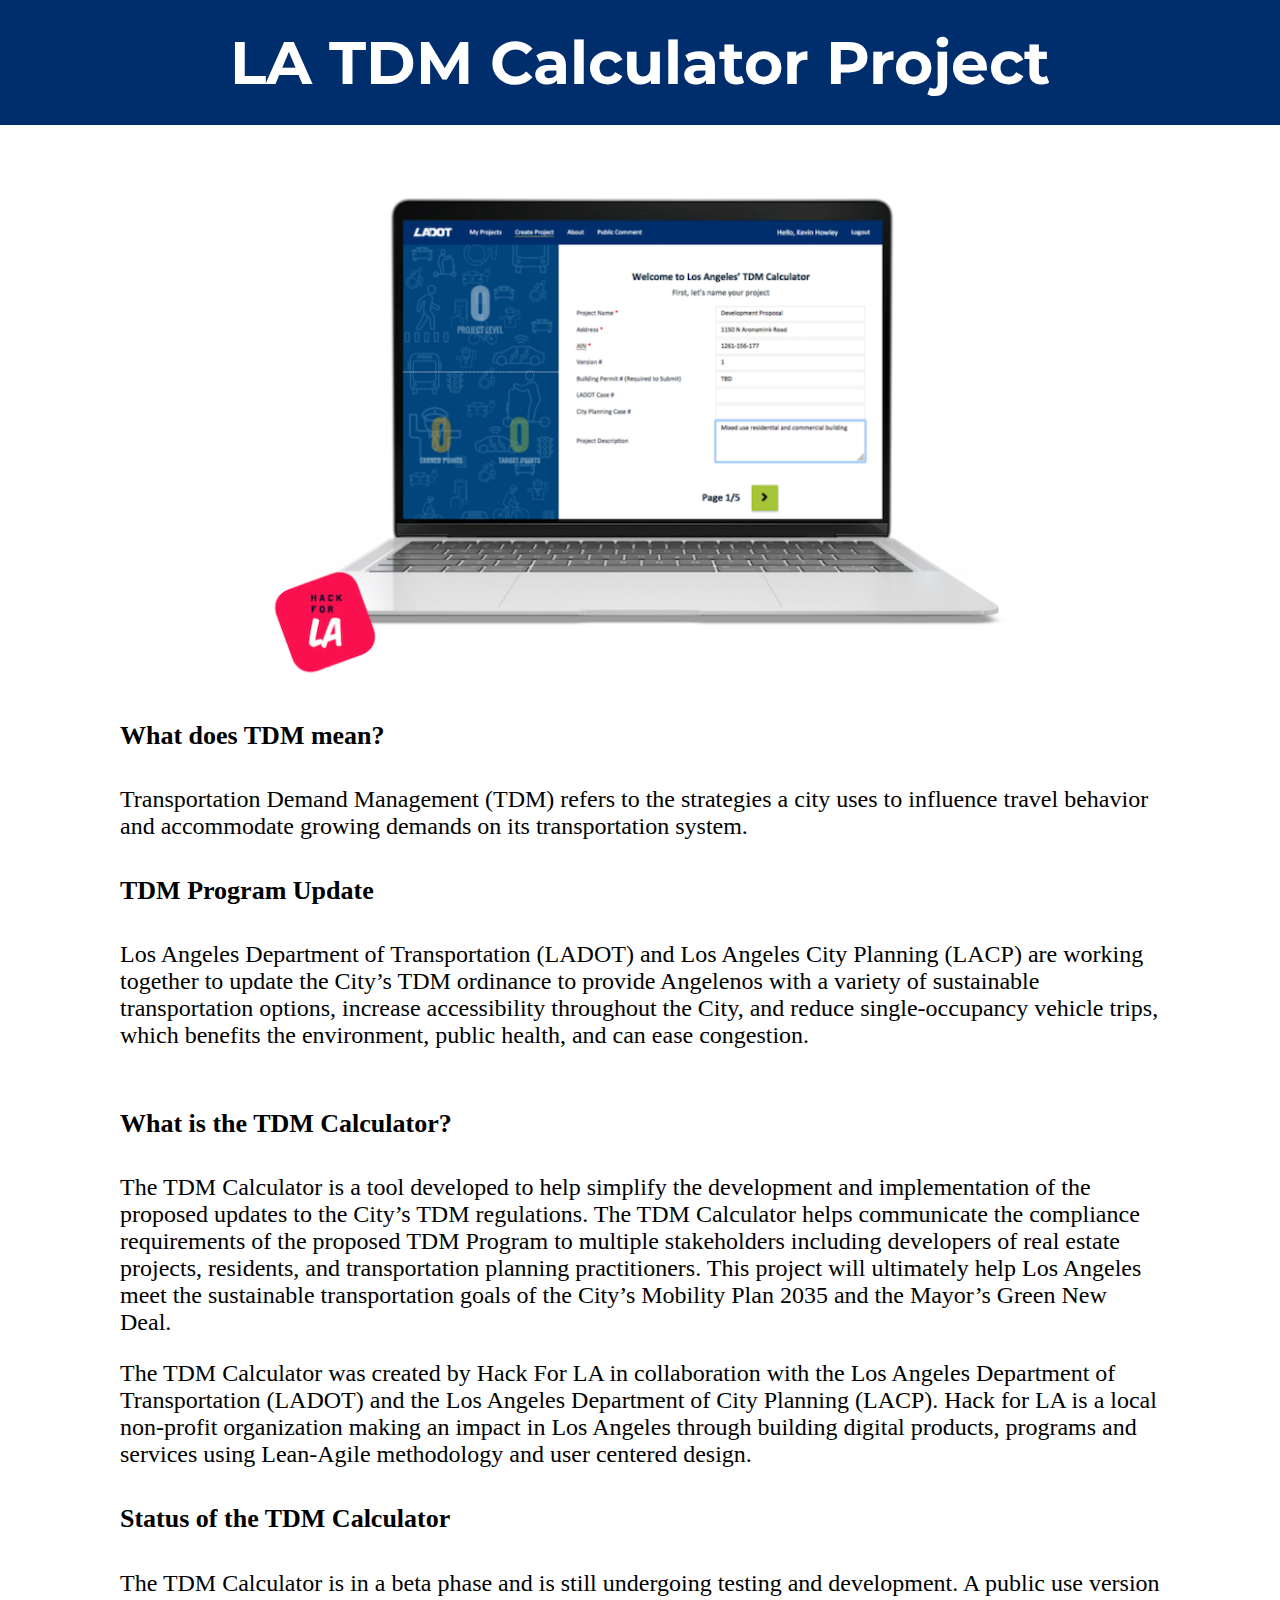
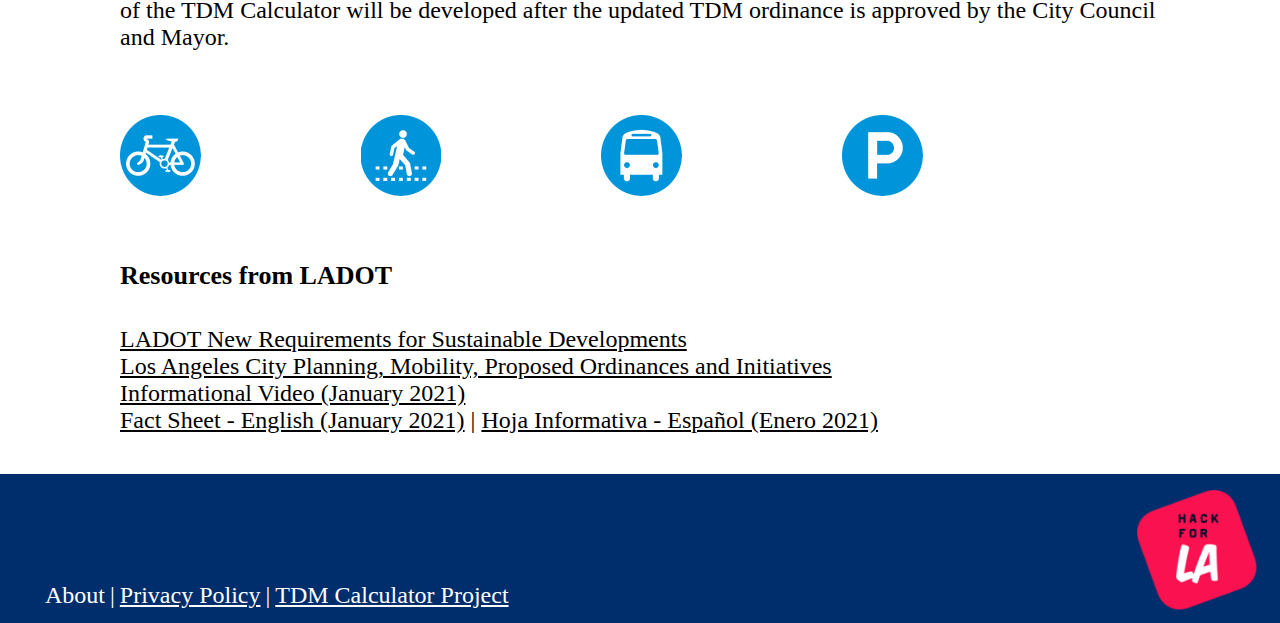
<file: index.html>
<!DOCTYPE html>
<html lang="en">
<head>
    <script></script>
    <meta charset="UTF-8">
    <meta http-equiv="X-UA-Compatible" content="IE=edge">
    <meta name="viewport" content="width=device-width, initial-scale=1.0">
    <link rel="stylesheet" href="style.css"></link>
    <link href="https://fonts.googleapis.com/css2?family=Montserrat:wght@500&display=swap" rel="stylesheet">
    <link href="src/fonts/Calibri.ttf" rel="stylesheet"></link>
    <title>LA TDM Calculator</title>
</head>
<body>
    <header></header>
    <main>
        <div class="header-bg-img">
            <h1>
                LA TDM Calculator Project
            </h1>
        </div>
        <section class="body-section">
            <div class="top-container">
                <div class="laptop-mockup"></div>
                <div class="first-text-div">
                    <h4 style="position: relative;">What does TDM mean?</h4>
                    <p style="justify-self: flex start;">Transportation Demand Management (TDM) refers to the strategies a city uses to influence travel behavior and accommodate growing demands on its transportation system. </p>
                    <div>
                        <h4>TDM Program Update</h4>
                        <p>Los Angeles Department of Transportation (LADOT) and Los Angeles City Planning (LACP) are working together to update the City’s TDM ordinance to provide Angelenos with a variety of sustainable transportation options, increase accessibility throughout the City, and reduce single-occupancy vehicle trips, which benefits the environment, public health, and can ease congestion. </p>
                    </div>
                </div>            
            </div>
            <div>
                <h4>What is the TDM Calculator?</h4>
                <p>The TDM Calculator is a tool developed to help simplify the development and implementation of the proposed updates to the City’s TDM regulations. The TDM Calculator helps communicate the compliance requirements of the proposed TDM Program to multiple stakeholders including developers of real estate projects, residents, and transportation planning practitioners. This project will ultimately help Los Angeles meet the sustainable transportation goals of the City’s Mobility Plan 2035 and the Mayor’s Green New Deal. </p> 
            </div>
            <p>The TDM Calculator was created by Hack For LA in collaboration with the Los Angeles Department of Transportation (LADOT) and the Los Angeles Department of City Planning (LACP). Hack for LA is a local non-profit organization making an impact in Los Angeles through building digital products, programs and services using Lean-Agile methodology and user centered design. </p>
            <div>
                <h4>Status of the TDM Calculator</h4>
                <p>The TDM Calculator is in a beta phase and is still undergoing testing and development. A public use version of the TDM Calculator will be developed after the updated TDM ordinance is approved by the City Council and Mayor. </p>
            </div>
            <div class="logo-container">
                <ul>
                <li class="logo-item" style="margin-left: 0px;">
                    <img src="src/img/bicycle-icon.png" alt="bicycle-icon">
                </li>
                <li class="logo-item">
                    <img src="src/img/pedestrian-accessibility-icon.png" alt="pedestrian-accessibility-icon">
                </li>
                <li class="logo-item">
                    <img src="src/img/transit-icon.png" alt="transit-icon">
                </li>
                <li class="logo-item">
                    <img src="src/img/parking-icon.png" alt="parking-icon">
                </li>
            </ul>
                <div class="resource-container" style="margin-left: 0px;">
                    <h4 style="margin-top: 2%;">Resources from LADOT</h4>
                    <div class="body-text">
                        <a href="https://ladot.lacity.org/businesses/development-review#new-requirements-for-sustainable-developments">LADOT New Requirements for Sustainable Developments</a> 
                        <br>
                        <a href="https://planning.lacity.org/plans-policies/initiatives-policies/mobility">Los Angeles City Planning, Mobility, Proposed Ordinances and Initiatives</a> 
                        <br>
                        <a href="https://www.youtube.com/watch?v=mAxseCqySuM&ab_channel=Planning4LA">Informational Video (January 2021)</a>
                        <br>
                        <a href="https://planning.lacity.org/odocument/d7e3780b-3155-44a4-98cf-0fd673a6612b/TDM-FactSheet_English.pdf">Fact Sheet - English (January 2021)</a> |
                        <a href="https://planning.lacity.org/odocument/9dae2614-5b29-4dce-8b8d-9060f6900386/TDM-FactSheet_Spanish.pdf">Hoja Informativa - Español (Enero 2021)</a>    
                    </div>
                </div>
            </div>
        </section>
    </main>

    
</body>
<footer class="main-footer">
    <nav> 
        <div>
            <ul class="inline-list">
                <li>
                    About
                </li>
                <li> | </li>
                <li>
                    <a href="/privacy-policy.html" rel='next'>
                    Privacy Policy
                    </a>
                </li>
                <li> | </li>
                <li>
                    <a href="https://www.hackforla.org/projects/tdm-calculator" rel='next'>
                    TDM Calculator Project
                    </a>
                </li>
                <li class="footer-logo">
                    <div id="hfla-logo">
                        <a href="https://www.hackforla.org/"><img src="/src/img/hackforla-logo.png" alt="hack for LA logo"></a>
                    </div> 
                </li>
            </ul>
            
        </div>
    </nav>
</footer>
</html>
</file>
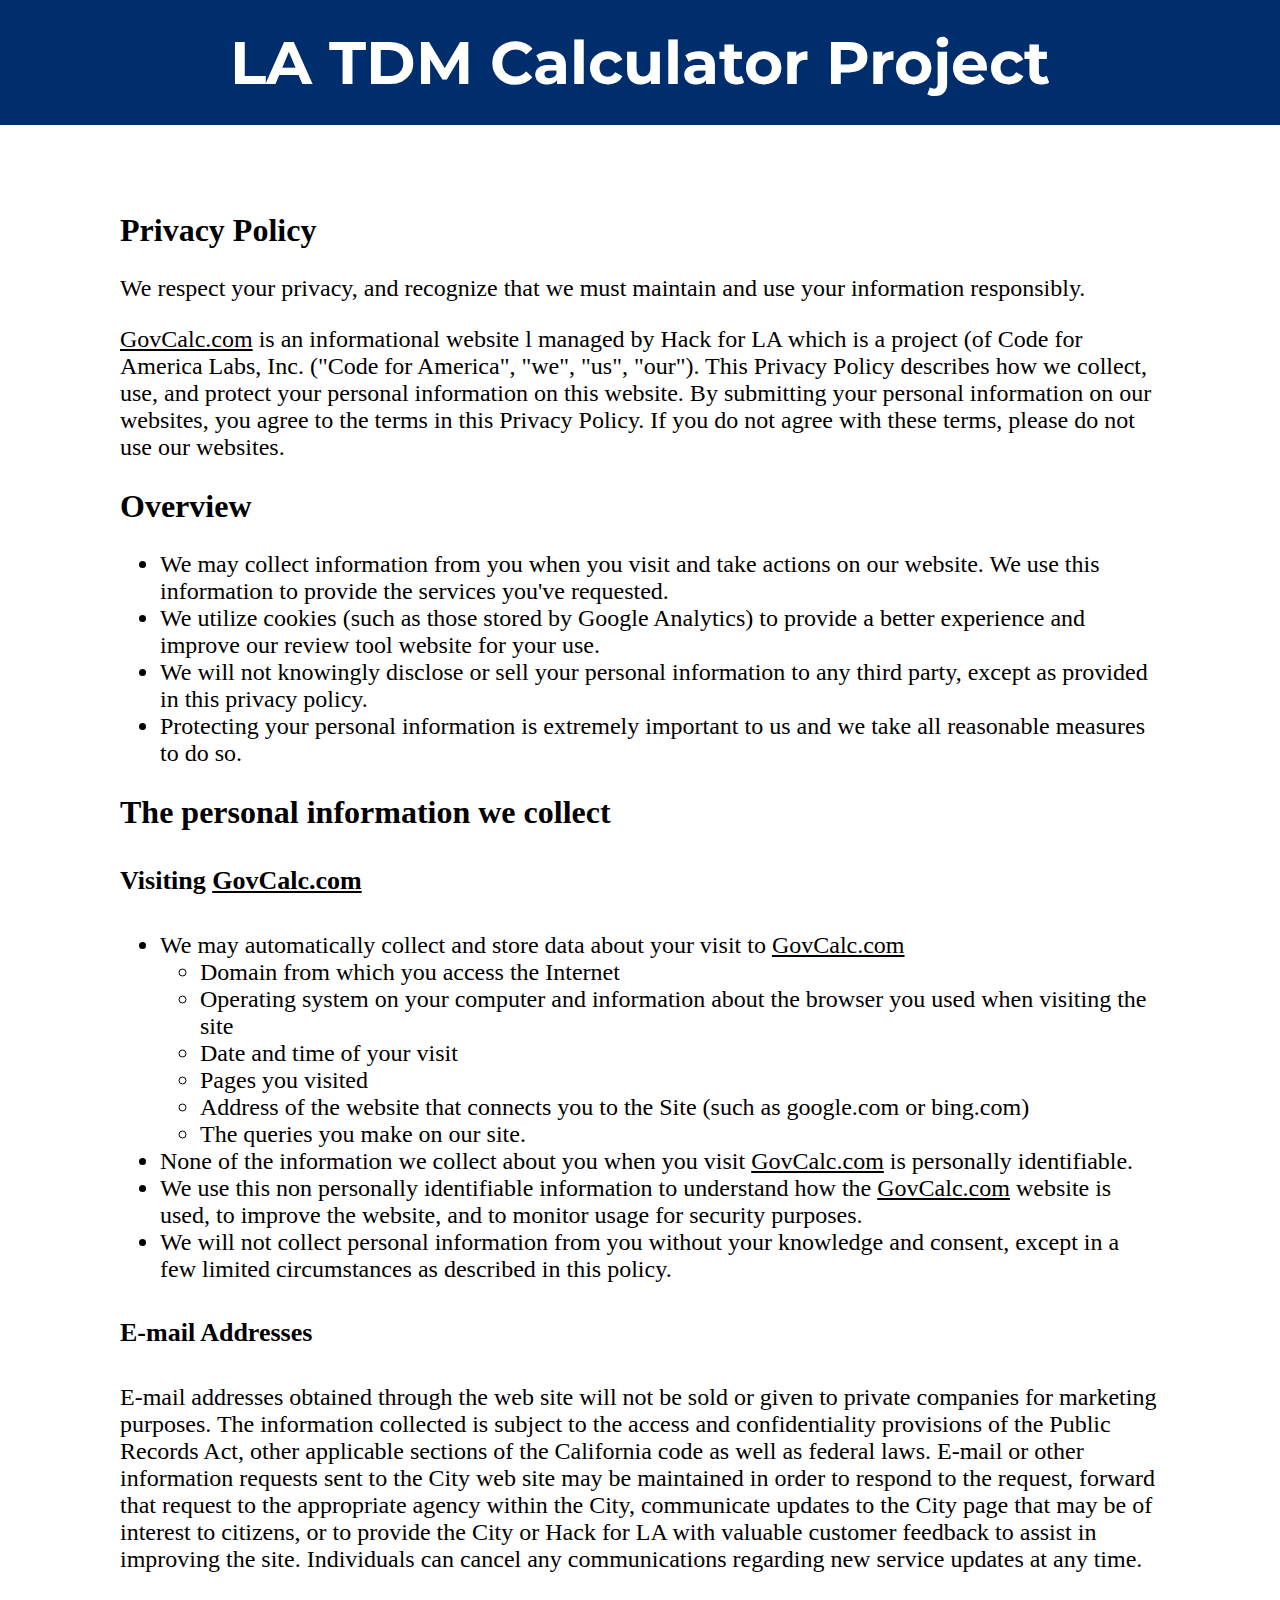
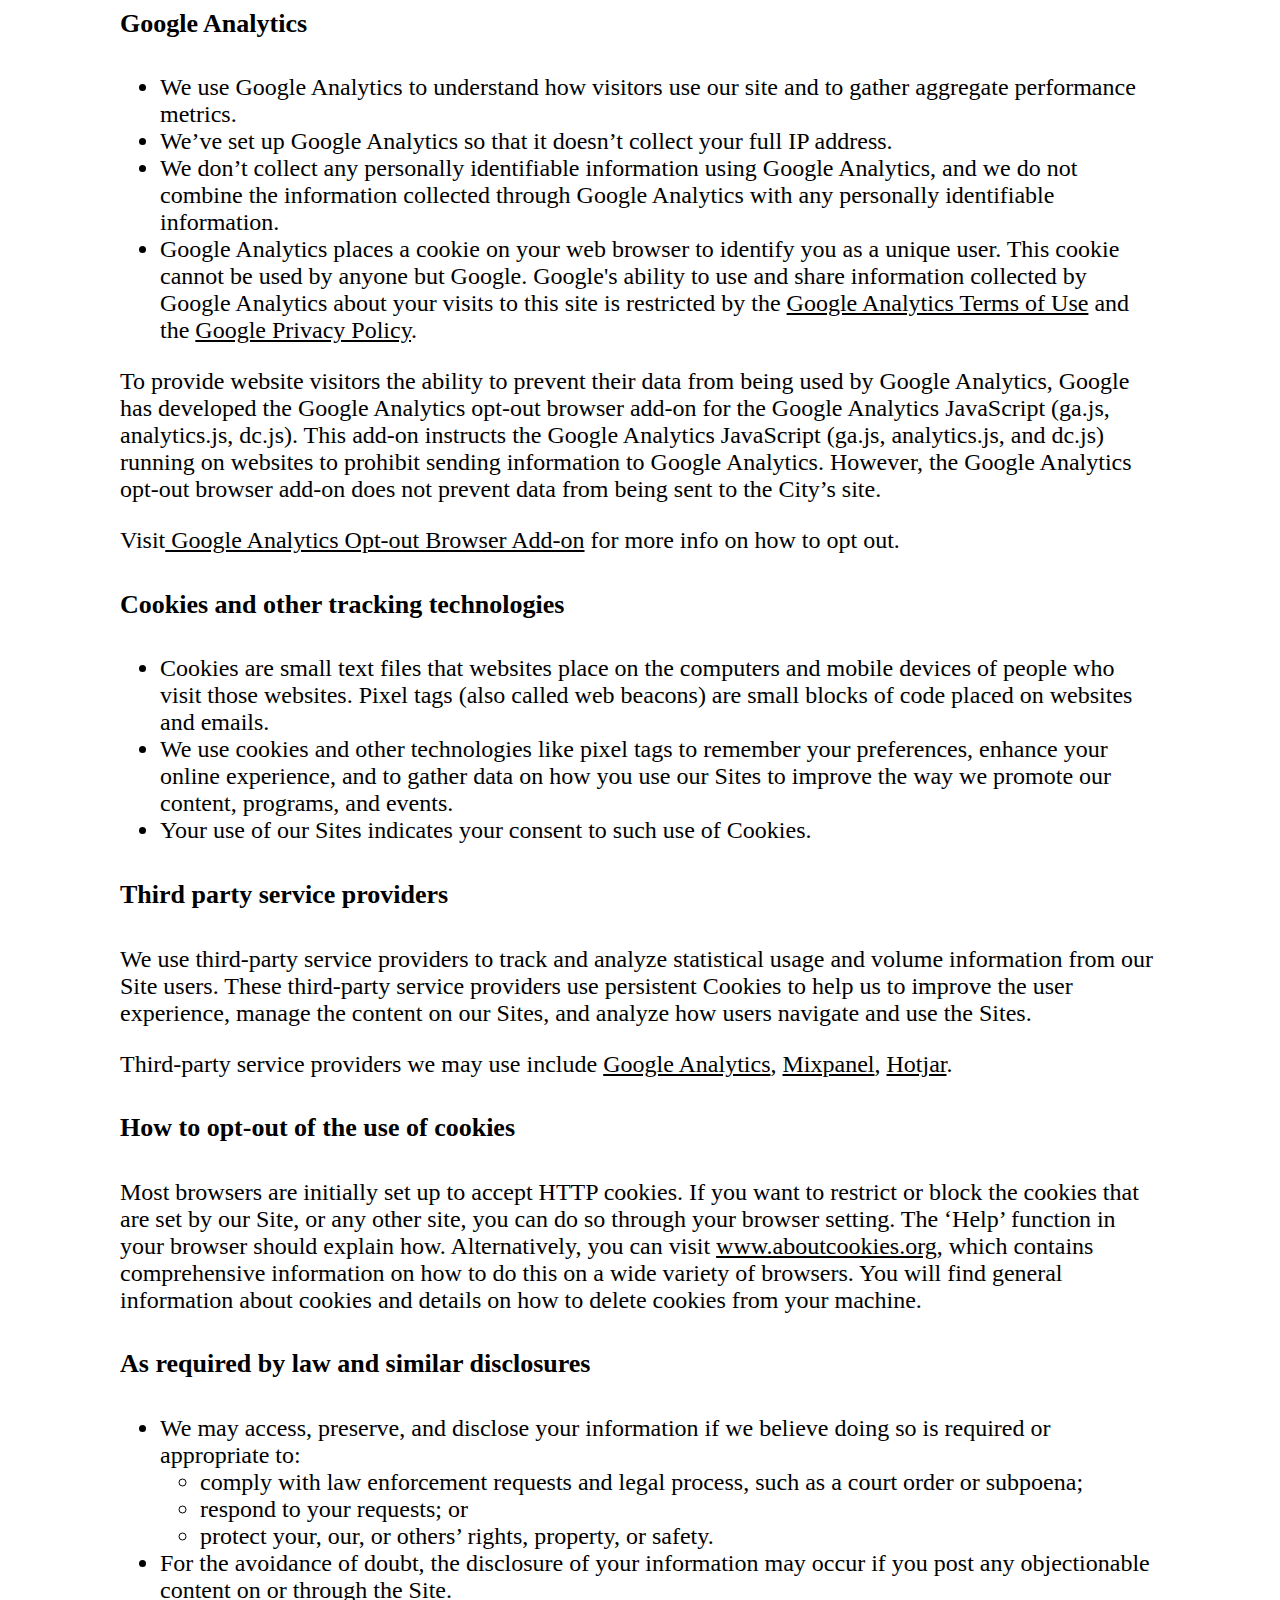
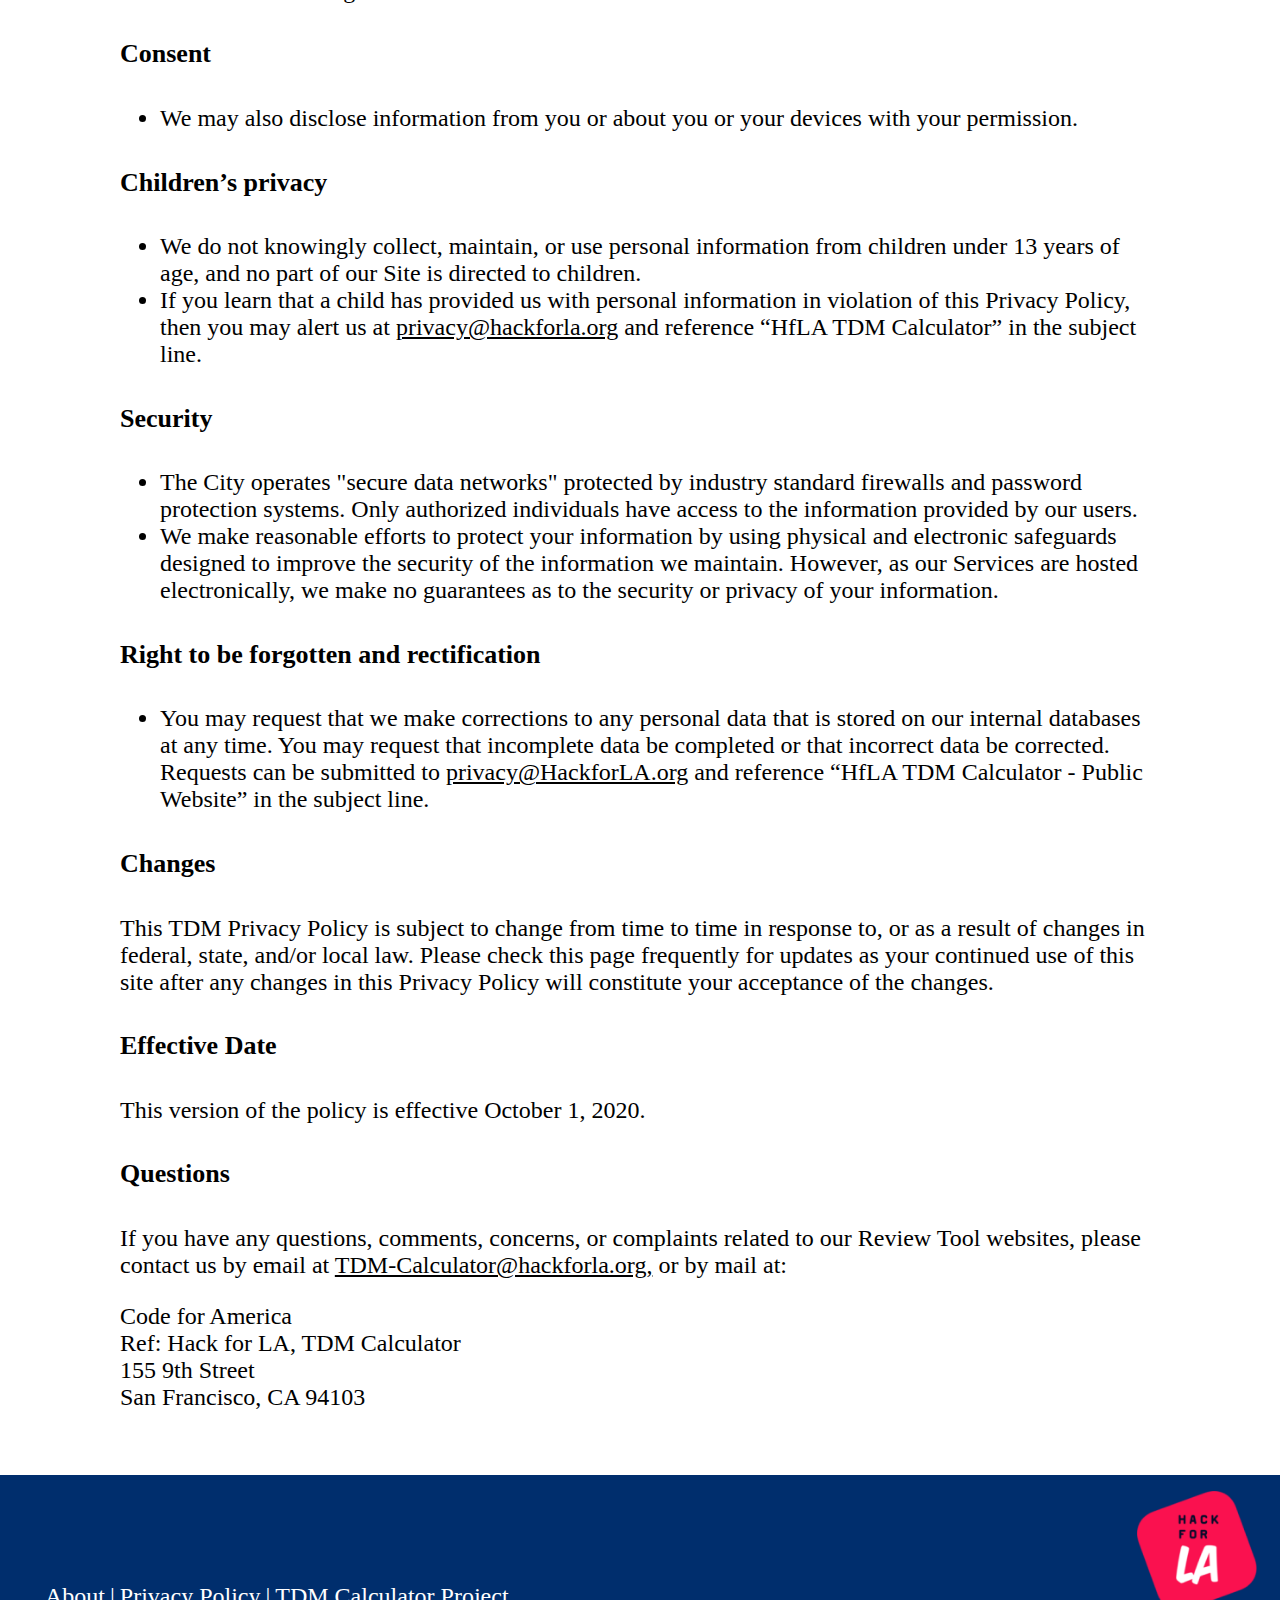
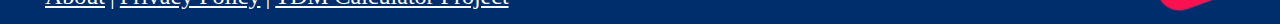
<file: privacy-policy.html>
<!DOCTYPE html>
<html>

<head>
   <script></script>
   <style></style>
   <meta charset="UTF-8">
   <meta http-equiv="X-UA-Compatible" content="IE=edge">
   <meta name="viewport" content="width=device-width, initial-scale=1.0">
   <link rel="stylesheet" href="style.css"></link>
   <link href="https://fonts.googleapis.com/css2?family=Montserrat:wght@500&display=swap" rel="stylesheet">
   <title>Privacy Policy</title>
</head>

<body>
   <header></header>
   <main>
      <div class="header-bg-img">
         <h1>
             LA TDM Calculator Project
         </h1>
      </div>

      <section class="body-section">
         <h2>Privacy Policy</h2>
         <div>
            <p>We respect your privacy, and recognize that we must maintain and use your information responsibly.</p>
         </div>
         <div>
           <p><a href="">GovCalc.com</a> is an informational website l managed by Hack
               for LA which is a project (of Code for America Labs, Inc. ("Code for America", "we", "us", "our"). This Privacy
               Policy describes how we collect, use, and protect your personal information on this website.
               By submitting your personal information on our websites, you agree to the
               terms in this Privacy Policy. If you do not agree with these terms, please do not use our websites.</p>
      </div>

      <div>
         <h2>Overview</h2>
         <ul>
            <li>We may collect information from you when you visit and take actions on our website. We use this
               information to provide the services you've requested.
            <li>We utilize cookies (such as those stored by Google Analytics) to provide a better experience and improve
               our review tool website for your use.
            <li>We will not knowingly disclose or sell your personal information to any third party, except as provided
               in this privacy policy.
            <li>Protecting your personal information is extremely important to us and we take all reasonable measures to
               do so.
            </li>
         </ul>
      </div>

      <div>
         <h2>The personal information we collect</h2>
         <h4>Visiting <a href="">GovCalc.com</a> </h4>
         <ul>
            <li>We may automatically collect and store data about your visit to <a href="">GovCalc.com</a>
               <ul>
                  <li >Domain from which you access the Internet
                  <li >Operating system on your computer and information about the browser you used when visiting the
                     site
                  <li >Date and time of your visit
                  <li>Pages you visited
                  <li >Address of the website that connects you to the Site (such as google.com or bing.com)
                  <li >The queries you make on our site.
                  </li>
               </ul>
            <li >None of the information we collect about you when you visit <a href="">GovCalc.com</a> is personally identifiable.
            <li >We use this non personally identifiable information to understand how the <a href="">GovCalc.com</a> 
               website is used, to improve the website, and to monitor usage for security purposes.
            <li >We will not collect personal information from you without your knowledge and consent, except in a few
               limited circumstances as described in this policy.
            </li>
         </ul>
      </div>

      <div>
         <h4>E-mail Addresses</h4>
         <p>E-mail addresses obtained through the web site will not be sold or given to private companies for marketing
            purposes. The information collected is subject to the access and confidentiality provisions of the Public
            Records Act, other applicable sections of the California code as well as federal laws. E-mail or other
            information requests sent to the City web site may be maintained in order to respond to the request, forward
            that request to the appropriate agency within the City, communicate updates to the City page that may be of
            interest to citizens, or to provide the City or Hack for LA with valuable customer feedback to assist in
            improving the site. Individuals can cancel any communications regarding new service updates at any time.</p>
      </div>

      <div>
         <h4>Google Analytics</h4>
         <ul>
            <li >We use Google Analytics to understand how visitors use our site and to gather aggregate performance
               metrics.</li>
            <li >We’ve set up Google Analytics so that it doesn’t collect your full IP address.</li>
            <li >We don’t collect any personally identifiable information using Google Analytics, and we do not combine
               the information collected through Google Analytics with any personally identifiable information.</li>
            <li >Google Analytics places a cookie on your web browser to identify you as a unique user. This cookie
               cannot be used by anyone but Google. Google's ability to use and share information collected by Google
               Analytics about your visits to this site is restricted by the
               <a href="http://www.google.com/analytics/terms/us.html">Google Analytics Terms of Use</a> 
               and the <a href="http://www.google.com/policies/privacy/">Google Privacy Policy</a>.
            </li>
         </ul>
      </div>

      <div>
         <p>To provide website visitors the ability to prevent their data from being used by Google Analytics, Google
            has developed the Google Analytics opt-out browser add-on for the Google Analytics JavaScript (ga.js,
            analytics.js, dc.js). This add-on instructs the Google Analytics JavaScript (ga.js, analytics.js, and dc.js) 
            running on websites to prohibit sending information to Google Analytics. However, the Google Analytics opt-out 
            browser add-on does not prevent data from being sent to the City’s site.</p>
         <p>Visit<a href="https://tools.google.com/dlpage/gaoptout/"> Google Analytics Opt-out Browser Add-on</a> for
            more info on how to opt out.</p>
      </div>

      <div>
         <h4>Cookies and other tracking technologies</h4>
         <ul>
            <li>Cookies are small text files that websites place on the computers and mobile devices of people who visit
               those websites. Pixel tags (also called web beacons) are small blocks of code placed on websites and
               emails.
            <li>We use cookies and other technologies like pixel tags to remember your preferences, enhance your online
               experience, and to gather data on how you use our Sites to improve the way we promote our content,
               programs,
               and events.
            <li>Your use of our Sites indicates your consent to such use of Cookies. </li>
         </ul>

         <h4>Third party service providers</h4>
         <p>We use third-party service providers to track and analyze statistical usage and volume information from our
            Site users. These third-party service providers use persistent Cookies to help us to improve the user
            experience, manage the content on our Sites, and analyze how users navigate and use the Sites.</p>
         <p>Third-party service providers we may use include <a href="https://analytics.google.com/">Google Analytics</a>, 
            <a href="https://mixpanel.com/">Mixpanel</a>, <a href="https://www.hotjar.com/">Hotjar</a>.</p>
         <h4>How to opt-out of the use of cookies</h4>
         <p>Most browsers are initially set up to accept HTTP cookies. If you want to restrict or block the cookies that
            are set by our Site, or any other site, you can do so through your browser setting. The ‘Help’ function in
            your browser should explain how. Alternatively, you can visit <a href="http://www.aboutcookies.org">www.aboutcookies.org</a>, 
            which contains comprehensive information on how to do this on a wide variety of browsers. You will find general 
            information about cookies and details on how to delete cookies from your machine.</p>
      </div>

      <div>
         <h4>As required by law and similar disclosures</h4>
         <ul>
            <li>We may access, preserve, and disclose your information if we believe doing so is required or appropriate to:
               <ul>
                    <li>comply with law enforcement requests and legal process, such as a court order or subpoena;
                    <li>respond to your requests; or
                    <li>protect your, our, or others’ rights, property, or safety.
                    </li>
               </ul>
            <li>For the avoidance of doubt, the disclosure of your information may occur if you post any objectionable
               content on or through the Site.
            </li>
         </ul>
      </div>

      <div>
         <h4>Consent</h4>
         <ul> 
            <li>We may also disclose information from you or about you or your devices with your permission.
            </li>
         </ul>
      </div>

      <div>
         <h4>Children’s privacy</h4>
         <ul>
            <li >We do not knowingly collect, maintain, or use personal information from children under 13 years of age,
               and no part of our Site is directed to children.
            <li>If you learn that a child has provided us with personal information in violation of this Privacy Policy,
               then you may alert us at <a href="mailto:privacy@hackforla.org">privacy@hackforla.org</a> and reference
               “HfLA TDM Calculator” in the subject line.
            </li>
         </ul>
      </div>

      <div>
         <h4>Security</h4>
         <ul>
            <li>The City operates "secure data networks" protected by industry standard firewalls and password
               protection systems. Only authorized individuals have access to the information provided by our users.
            <li>We make reasonable efforts to protect your information by using physical and electronic safeguards
               designed to improve the security of the information we maintain. However, as our Services are hosted
               electronically, we make no guarantees as to the security or privacy of your information.
            </li>
         </ul>
      </div>

      <div>
         <h4>Right to be forgotten and rectification</h4>
         <ul>
            <li>You may request that we make corrections to any personal data that is stored on our internal databases
               at any time. You may request that incomplete data be completed or that incorrect data be corrected. Requests
               can be submitted to <a href="mailto:privacy@HackforLa.org">privacy@HackforLA.org</a> and reference “HfLA
               TDM Calculator - Public Website” in the subject line.
            </li>
         </ul>
      </div>

      <div>
         <h4>Changes</h4>
         <p>This TDM Privacy Policy is subject to change from time to time in response to, or as a result of changes in
            federal, state, and/or local law. Please check this page frequently for updates as your continued use of
            this site after any changes in this Privacy Policy will constitute your acceptance of the changes.</p>
      </div>

      <div>
         <h4>Effective Date</h4>
         <p>This version of the policy is effective October 1, 2020.</p>
      </div>

      <div>
         <h4>Questions</h4>
         <p>If you have any questions, comments, concerns, or complaints related to our Review Tool websites, please
            contact us by email at <a href="mailto:TDM-Calculator@hackforla.org">TDM-Calculator@hackforla.org,</a> or by mail at:</p>
      </div>
      
      <p> Code for America <br>
          Ref: Hack for LA, TDM Calculator <br>
          155 9th Street <br>
          San Francisco, CA 94103</p>
      </section>
   </main>
</body>
<footer class="main-footer">
    <nav> 
        <div>
            <ul class="inline-list">
                <li>
                    <a href="https://govcalc.org/" rel='next'>
                    About
                    </a>
                </li>
                <li> | </li>
                <li>
                    <a href="/private-policy" rel='next'>
                    Privacy Policy
                    </a>
                </li>
                <li> | </li>
                <li>
                    <a href="https://www.hackforla.org/projects/tdm-calculator" rel='next'>
                    TDM Calculator Project
                    </a>
                </li>
                <li class="footer-logo">
                    <div id="hfla-logo">
                     <a href="https://www.hackforla.org/"><img src="/src/img/hackforla-logo.png" alt="hack for LA logo"></a>
                    </div> 
                </li>
            </ul>
            
        </div>
    </nav>
</footer>
</html>
</file>
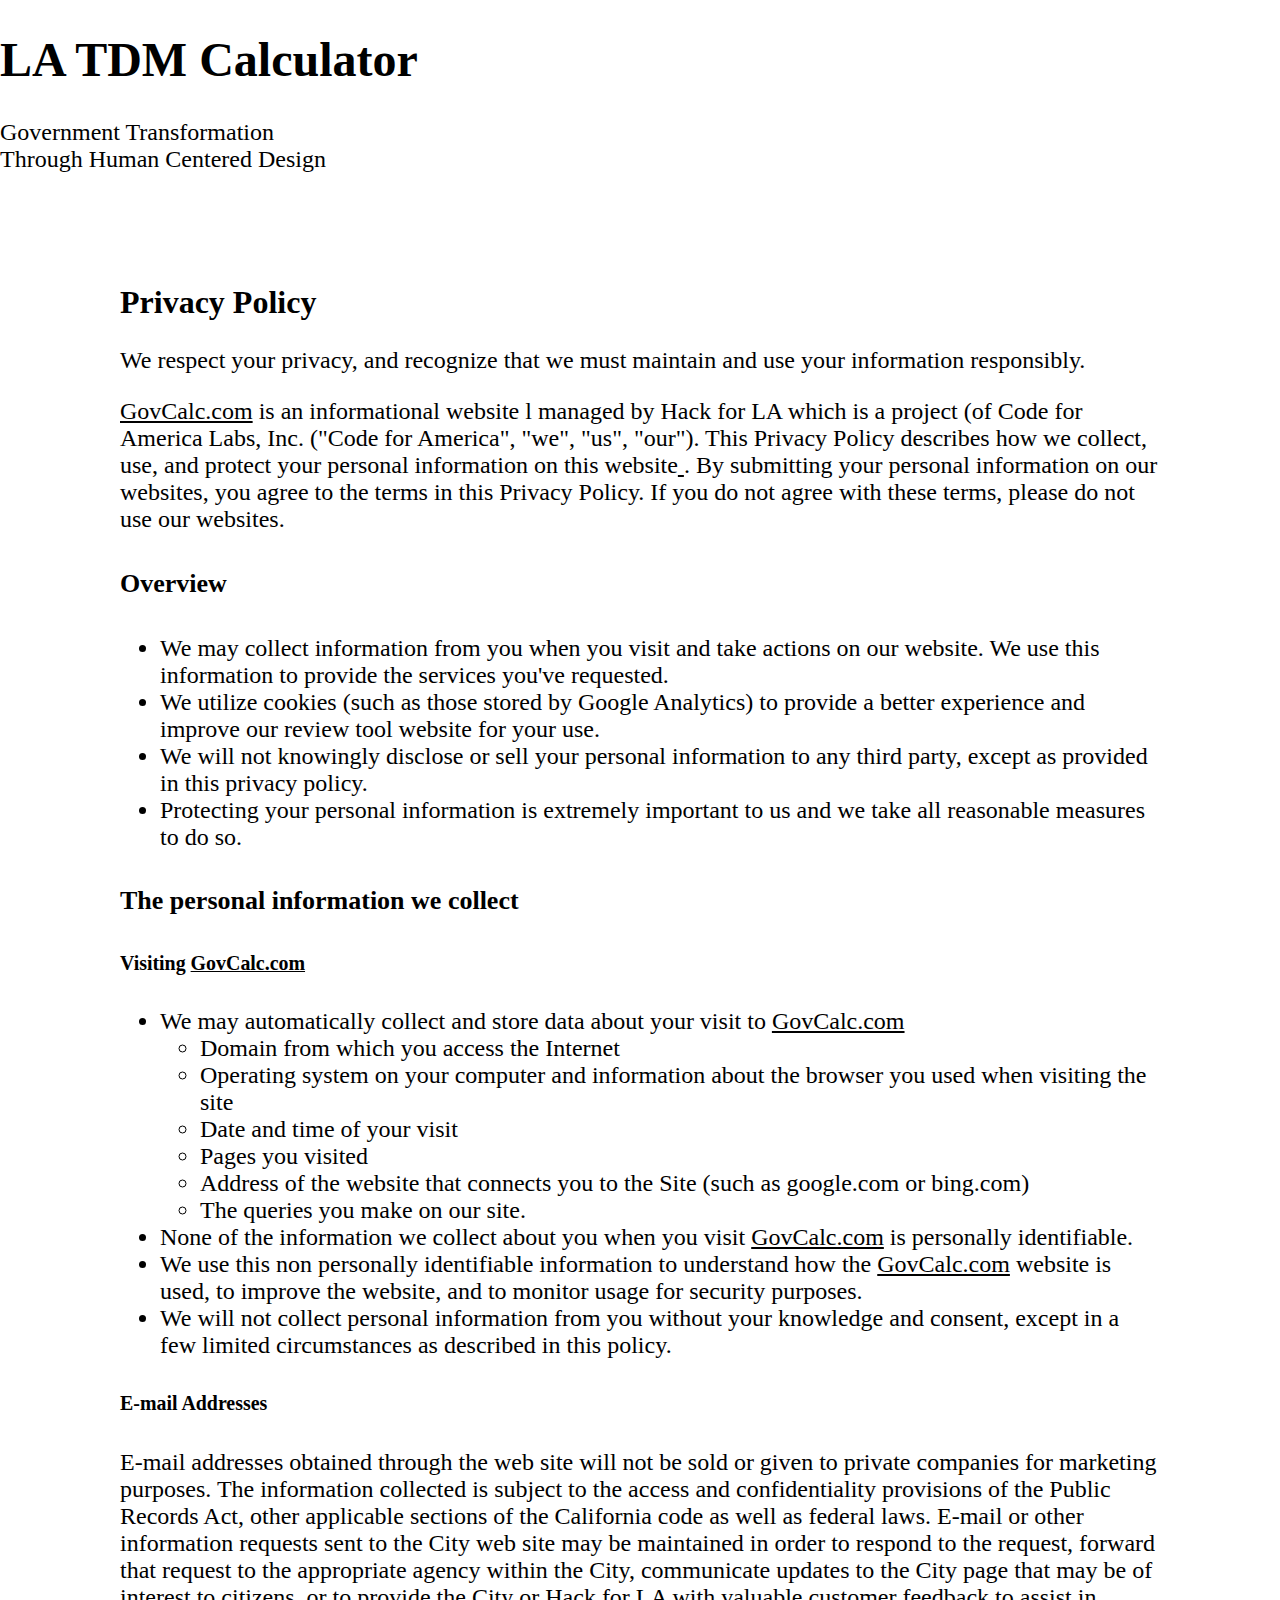
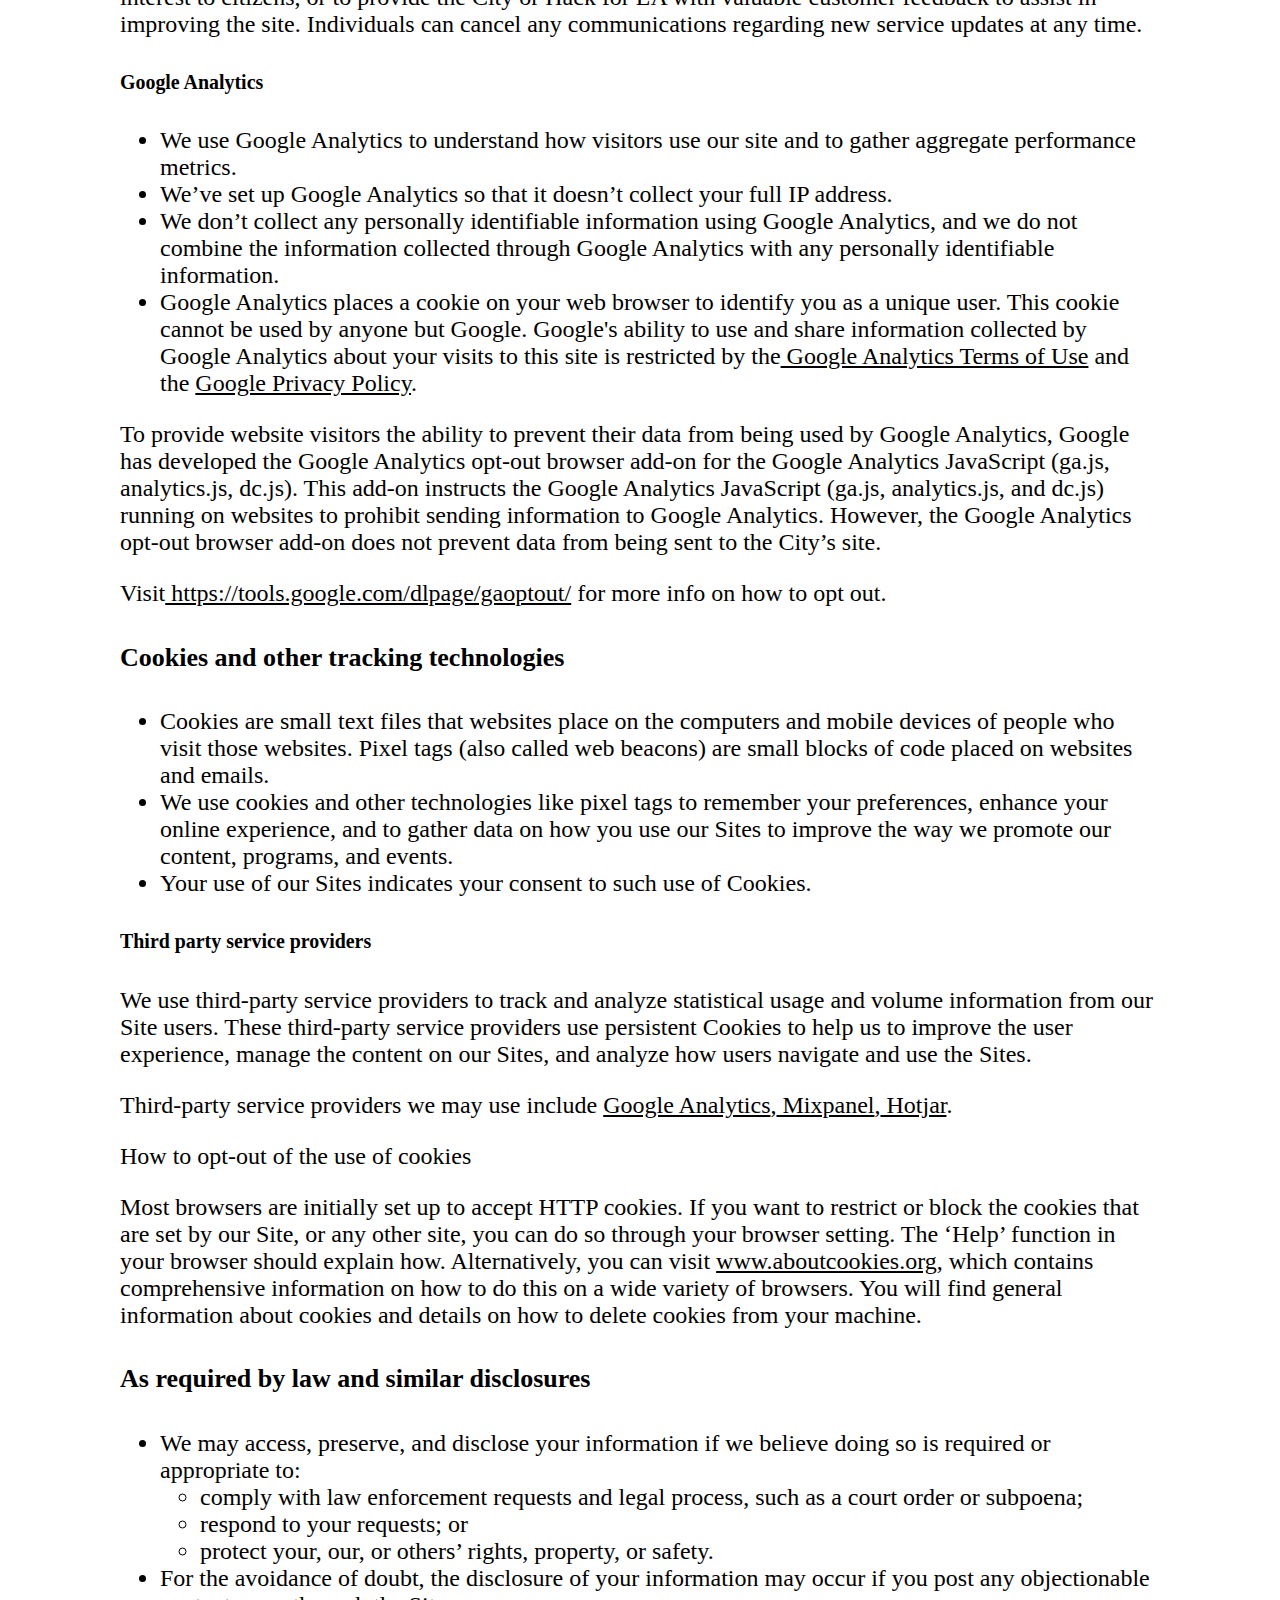
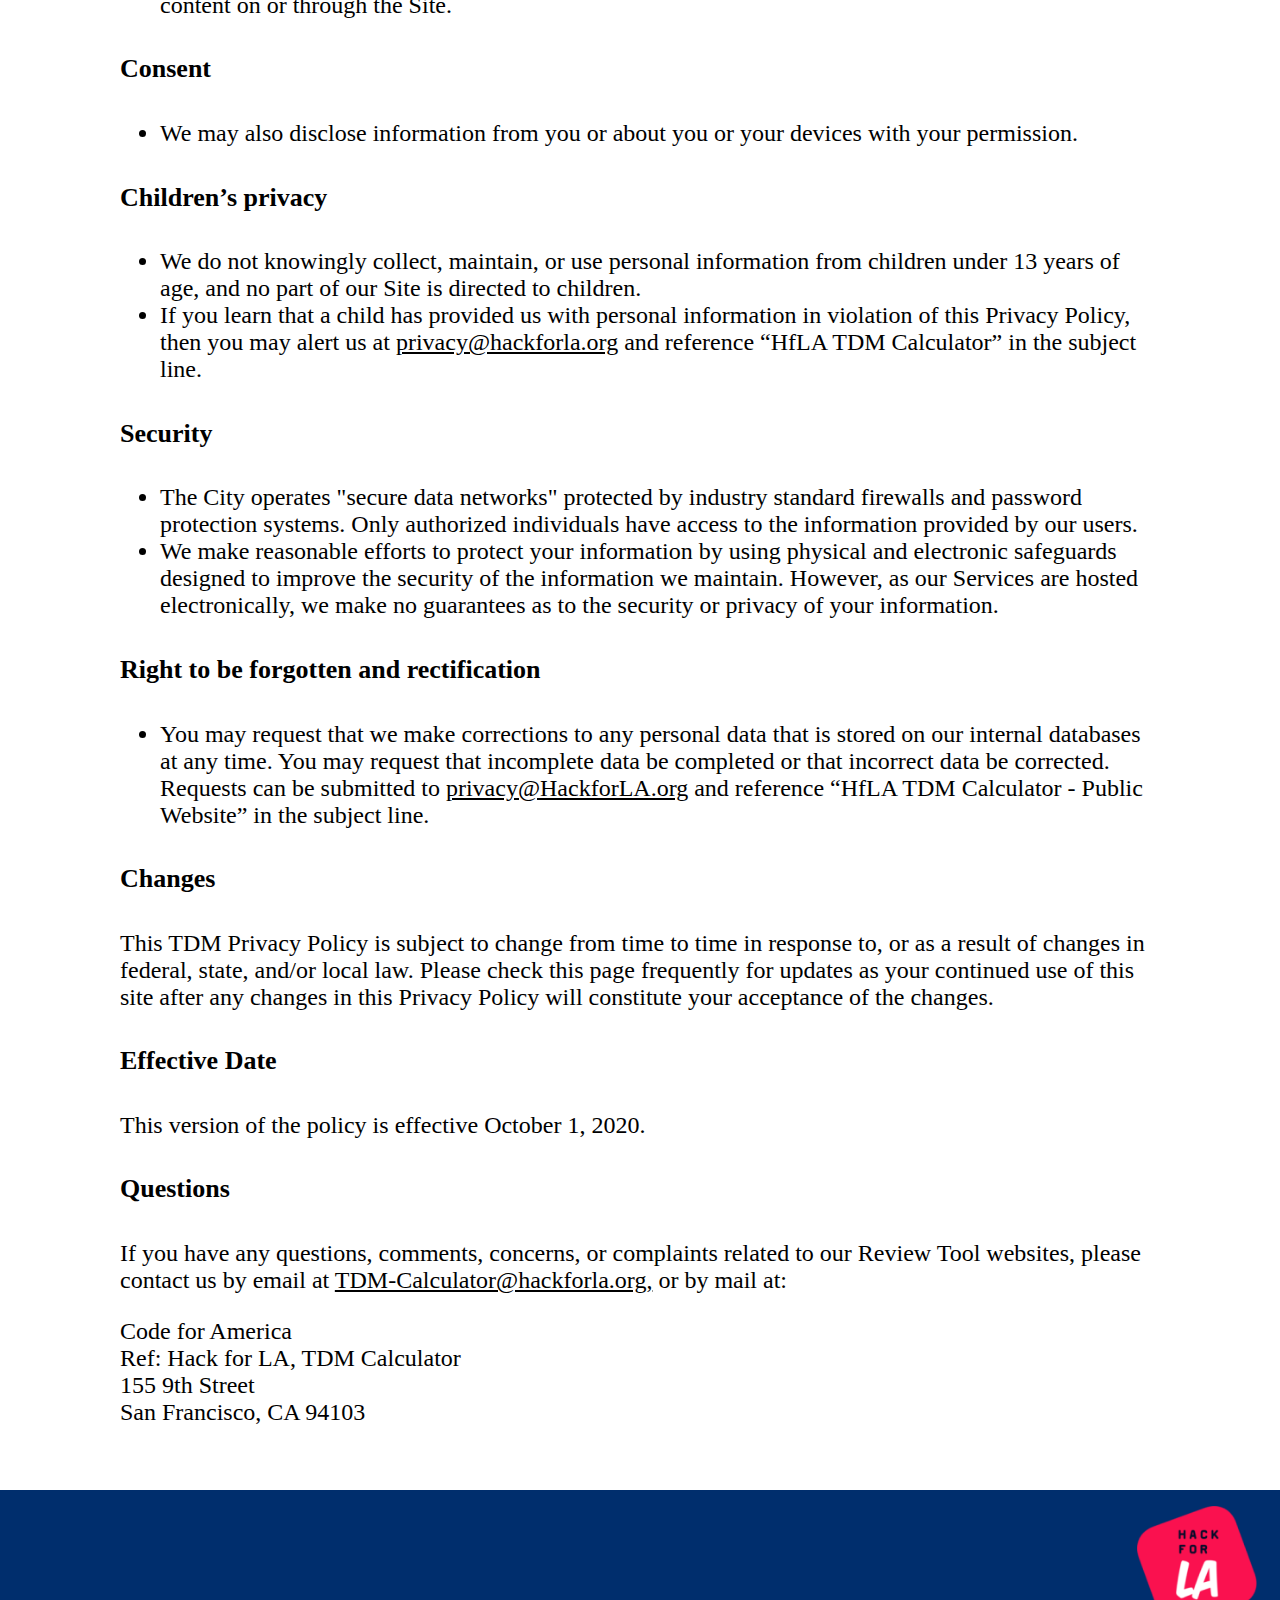
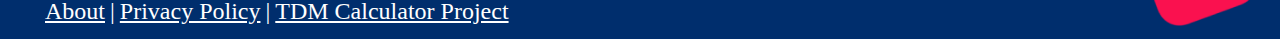
<file: private-policy.html>
<!DOCTYPE html>
<html>

<head>
   <script></script>
   <style></style>
   <meta charset="UTF-8">
   <meta http-equiv="X-UA-Compatible" content="IE=edge">
   <meta name="viewport" content="width=device-width, initial-scale=1.0">
   <title>Privacy Policy</title>
   <link rel="stylesheet" href="style.css"></link>
   <link href='https://fonts.googleapis.com/css?family=Montserrat' rel='stylesheet'>
</head>

<body>
   <header></header>
   <main>
      <header class="header-container">
         <h1>
             LA TDM Calculator
         </h1>
         <p class="header-text">
            Government Transformation
            <br>
            Through Human Centered Design
        </p>
     </header>
     <section class="body-section">
      <h2>Privacy Policy<strong> </strong></h2>
      <div>
         <p class="body-text">We respect your privacy, and recognize that we must maintain and use your information responsibly.</p>
      </div>
      <div>
         <p class="body-text"><span style="text-decoration:underline;">GovCalc.com</span> is an informational website l managed by Hack
            for
            LA which is a project (of Code for America Labs, Inc. ("Code for America", "we", "us", "our"). This Privacy
            Policy describes how we collect, use, and protect your personal information on this website<a
               href="https://311-data.org"> </a>. By submitting your personal information on our websites, you agree to
            the
            terms in this Privacy Policy. If you do not agree with these terms, please do not use our websites.</p>
      </div>
      <div>
         <h4>Overview</h4>
         <ul class="body-text">
            <li>We may collect information from you when you visit and take actions on our website. We use this
               information to provide the services you've requested.
            <li>We utilize cookies (such as those stored by Google Analytics) to provide a better experience and improve
               our review tool website for your use.
            <li>We will not knowingly disclose or sell your personal information to any third party, except as provided
               in this privacy policy.
            <li>Protecting your personal information is extremely important to us and we take all reasonable measures to
               do so.
            </li>
         </ul>
      </div>
      <div>
         <h4>The personal information we collect</h4>
         <h5>Visiting <span style="text-decoration:underline;">GovCalc.com</span></h5>
         <ul class="body-text">
            <li>We may automatically collect and store data about your visit to <span
                  style="text-decoration:underline;">GovCalc.com</span>
               <ul class="body-text">
                  <li >Domain from which you access the Internet
                  <li >Operating system on your computer and information about the browser you used when visiting the
                     site
                  <li >Date and time of your visit
                  <li>Pages you visited
                  <li >Address of the website that connects you to the Site (such as google.com or bing.com)
                  <li >The queries you make on our site.
                  </li>
               </ul>
            <li >None of the information we collect about you when you visit <span
                  style="text-decoration:underline;">GovCalc.com</span> is personally identifiable.
            <li >We use this non personally identifiable information to understand how the <span
                  style="text-decoration:underline;">GovCalc.com</span> website is used, to improve the website, and to
               monitor usage for security purposes.
            <li >We will not collect personal information from you without your knowledge and consent, except in a few
               limited circumstances as described in this policy.
            </li>
         </ul>
      </div>
      <div>
         <h5>E-mail Addresses</h5>
         <p class="body-text">E-mail addresses obtained through the web site will not be sold or given to private companies for marketing
            purposes. The information collected is subject to the access and confidentiality provisions of the Public
            Records Act, other applicable sections of the California code as well as federal laws. E-mail or other
            information requests sent to the City web site may be maintained in order to respond to the request, forward
            that request to the appropriate agency within the City, communicate updates to the City page that may be of
            interest to citizens, or to provide the City or Hack for LA with valuable customer feedback to assist in
            improving the site. Individuals can cancel any communications regarding new service updates at any time.</p>
      </div>
      <div>
         <h5>Google Analytics</h5>
         <ul class="body-text">
            <li >We use Google Analytics to understand how visitors use our site and to gather aggregate performance
               metrics.</li>
            <li >We’ve set up Google Analytics so that it doesn’t collect your full IP address.</li>
            <li >We don’t collect any personally identifiable information using Google Analytics, and we do not combine
               the information collected through Google Analytics with any personally identifiable information.</li>
            <li >Google Analytics places a cookie on your web browser to identify you as a unique user. This cookie
               cannot be used by anyone but Google. Google's ability to use and share information collected by Google
               Analytics
               about your visits to this site is restricted by the<a
                  href="http://www.google.com/analytics/terms/us.html">
                  Google Analytics Terms of Use</a> and the <a href="http://www.google.com/policies/privacy/">Google
                  Privacy Policy</a>.
            </li>
         </ul>
      </div>
      <div>
         <p class="body-text">To provide website visitors the ability to prevent their data from being used by Google Analytics, Google
            has
            developed the Google Analytics opt-out browser add-on for the Google Analytics JavaScript (ga.js,
            analytics.js,
            dc.js). This add-on instructs the Google Analytics JavaScript (ga.js, analytics.js, and dc.js) running on
            websites to prohibit sending information to Google Analytics. However, the Google Analytics opt-out browser
            add-on does not prevent data from being sent to the City’s site.</p>
         <p>Visit<a href="https://tools.google.com/dlpage/gaoptout/"> https://tools.google.com/dlpage/gaoptout/</a> for
            more info on how to opt out.</p>
      </div>
      <div>
         <h4>Cookies and other tracking technologies</h4>
         <ul class="body-text">
            <li>Cookies are small text files that websites place on the computers and mobile devices of people who visit
               those websites. Pixel tags (also called web beacons) are small blocks of code placed on websites and
               emails.
            <li>We use cookies and other technologies like pixel tags to remember your preferences, enhance your online
               experience, and to gather data on how you use our Sites to improve the way we promote our content,
               programs,
               and events.
            <li class="body-text">Your use of our Sites indicates your consent to such use of Cookies. </li>
         </ul>
         <h5>Third party service providers</h5>
         <p class="body-text">We use third-party service providers to track and analyze statistical usage and volume information from our
            Site users. These third-party service providers use persistent Cookies to help us to improve the user
            experience, manage the content on our Sites, and analyze how users navigate and use the Sites.</p>
         <p class="body-text">Third-party service providers we may use include <a href="https://analytics.google.com/">Google
               Analytics</a>,<a href="https://mixpanel.com/"> Mixpanel</a>,<a href="https://www.hotjar.com/">
               Hotjar</a>.
         </p>
         <p class="body-text">How to opt-out of the use of cookies</p>
         <p class="body-text">Most browsers are initially set up to accept HTTP cookies. If you want to restrict or block the cookies that
            are set by our Site, or any other site, you can do so through your browser setting. The ‘Help’ function in
            your
            browser should explain how. Alternatively, you can visit <a
               href="http://www.aboutcookies.org">www.aboutcookies.org</a>, which contains comprehensive information on
            how
            to do this on a wide variety of browsers. You will find general information about cookies and details on how
            to
            delete cookies from your machine.</p>
      </div>
      <div>
         <h4>As required by law and similar disclosures</h4>
         <ul>
            <li class="body-text">We may access, preserve, and disclose your information if we believe doing so is required or appropriate
               to:
               <ul>
                    <li class="body-text">comply with law enforcement requests and legal process, such as a court order or subpoena;

                    <li class="body-text">respond to your requests; or

                    <li class="body-text">protect your, our, or others’ rights, property, or safety.
                    </li>
               </ul>

                    <li class="body-text">For the avoidance of doubt, the disclosure of your information may occur if you post any objectionable
               content on or through the Site.
            </li>
         </ul>
      </div>
      <div>
         <h4>Consent</h4>
         <ul>
            <li class="body-text">We may also disclose information from you or about you or your devices with your permission.
            </li>
         </ul>
      </div>
      <div>
         <h4>Children’s privacy</h4>
         <ul>
            <li class="body-text">We do not knowingly collect, maintain, or use personal information from children under 13 years of age,
               and
               no part of our Site is directed to children.
            <li class="body-text">If you learn that a child has provided us with personal information in violation of this Privacy Policy,
               then you may alert us at <a href="mailto:privacy@hackforla.org">privacy@hackforla.org</a> and reference
               “HfLA TDM Calculator” in the subject line.
            </li>
         </ul>
      </div>
      <div>
         <h4>Security</h4>
         <ul>
            <li class="body-text">The City operates "secure data networks" protected by industry standard firewalls and password
               protection
               systems. Only authorized individuals have access to the information provided by our users.
            <li class="body-text">We make reasonable efforts to protect your information by using physical and electronic safeguards
               designed
               to improve the security of the information we maintain. However, as our Services are hosted
               electronically,
               we make no guarantees as to the security or privacy of your information.
            </li>
         </ul>
      </div>
      <div>
         <h4>Right to be forgotten and rectification</h4>
         <ul>
            <li class="body-text">You may request that we make corrections to any personal data that is stored on our internal databases
               at
               any time. You may request that incomplete data be completed or that incorrect data be corrected. Requests
               can be submitted to <a href="mailto:privacy@HackforLa.org">privacy@HackforLA.org</a> and reference “HfLA
               TDM
               Calculator - Public Website” in the subject line.
            </li>
         </ul>
      </div>
      <div>
         <h4>Changes</h4>
         <p class="body-text">This TDM Privacy Policy is subject to change from time to time in response to, or as a result of changes in
            federal, state, and/or local law. Please check this page frequently for updates as your continued use of
            this
            site after any changes in this Privacy Policy will constitute your acceptance of the changes.</p>
      </div>
      <div>
         <h4>Effective Date</h4>
         <p class="body-text">This version of the policy is effective October 1, 2020.</p>
      </div>
      <div>
         <h4>Questions</h4>
         <p class="body-text">If you have any questions, comments, concerns, or complaints related to our Review Tool websites, please
            contact us by email at <a href="mailto:TDM-Calculator@hackforla.org">TDM-Calculator@hackforla.org,</a>  or by mail at:</p>
      </div>
      <p class="body-text">
          Code for America <br>
          Ref: Hack for LA, TDM Calculator <br>
          155 9th Street <br>
          San Francisco, CA 94103</p>
         </section>
   </main>

</body>
<footer class="main-footer">
    <nav> 
        <div>
            <ul class="inline-list">
                <li>
                    <a href="https://www.hackforla.org/" rel='next'>
                    About
                    </a>
                </li>
                <li> | </li>
                <li>
                    <a href="/private-policy" rel='next'>
                    Privacy Policy
                    </a>
                </li>
                <li> | </li>
                <li>
                    <a href="https://www.hackforla.org/" rel='next'>
                    TDM Calculator Project
                    </a>
                </li>
                <li class="footer-logo">
                    <div id="hfla-logo">
                     <a href="https://www.hackforla.org/"><img src="/src/img/hackforla-logo.png" alt="hack for LA logo"></a>
                    </div> 
                </li>
            </ul>
            
        </div>
    </nav>
</footer>
</html>
</file>
<file: style.css>
body {
    font-family: Calibri;
    background-color: #ffffff;
    color: #000000;
    margin: 0 0 0 0;
    font-weight: 400;
}

body a {
    color: #000000;
}

.header-bg-img h1 {
    display: flex;
    margin-block-start: 0px;
    margin-block-end: 0px;
    color: #ffffff;
    align-items: center;
    text-align: center;
    font-family: 'Montserrat', sans-serif;
    font-weight: bold;
}

h2 {
    font-weight: 700;
}

h4 {
    font-style: normal;
    line-height: 32px;
}

.laptop-mockup {
    background-image: url('src/img/laptop-mockup-2.png');
    background-size: contain;
    background-repeat: no-repeat;
    background-position: center;
    position: relative;
}

.logo-container ul {
    display: flex;
    padding-inline-start: 0px;
}


.logo-item {
    display: block;
}

.logo-container .logo-item img {
    display: block;
}

.logo-container .resource-container {
    display: block;
    padding-left:0px;
}


.main-footer {
    background: #002E6D;
    position: absolute;
    left: 0;
    width: 100%;
}

ul.inline-list {
    display: flex;
    margin-block-start: 1px;
    margin-block-end: 1px;
    margin-bottom: 1%;
}

.main-footer .inline-list li {
    display: block;
    margin-top: auto;
    color: #FFFFFF;
    font-family: Calibri;
    font-style: normal;
    font-weight: normal;
    list-style-type: none;
    padding: 15px 0px 0px 5px;
}

.main-footer .inline-list a {
    color: #FFFFFF;
    font-family: Calibri;
    font-style: normal;
    font-weight: normal;
    list-style-type: none;
}

    
.inline-list .footer-logo {
    flex-grow: 1;
}

#hfla-logo img {
    height: 20%;
    padding-right: 3%;
    float: right;
}

@media screen and (min-width: 1400px) {
    body {
        font-size: 24px; 
    }

    .header-bg-img h1 {
        font-size: 60px;
    }

    .header-bg-img {
        height: 75px;
        display: flex;
        background-color: #002E6D;
        width: 100%;
        justify-content: center;
        padding-top: 25px;
        padding-bottom: 25px;
    }


    h2 {
        font-size:32px; 
    }


    h4 {
        font-size: 26px;
    }

    .body-section {
        padding: 60px 120px 40px 120px;
    }

    .top-container {
        display: flex; 
        flex-direction: row;
    }

    .laptop-mockup {
        flex: 5; 
        margin-right:30px;
    }

    .first-text-div {
        flex: 3;
    }

    .logo-item {
        margin:40px 80px 40px 80px;
    }

    .logo-container .resource-container {
        padding-right: 600px;
    }
        
    .main-footer .inline-list li {
        font-size:24px;
        line-height: 29px;
    }
        
    .main-footer .inline-list a {
        font-size:24px;
        line-height: 29px;
        padding: 50px 0px 0px 5px;    
    }

}



@media screen and (max-width: 1399px) {
    body {
        font-size: 24px; 
    }

    body a {
        color: #000000;
    }

    .header-bg-img h1 {
        font-size: 60px;
    }

    .header-bg-img {
        height: 75px;
        display: flex;
        background-color: #002E6D;
        width: 100%;
        justify-content: center;
        padding-top: 25px;
        padding-bottom: 25px;
    }


    h2 {
        font-size:32px; 
    }


    h4 {
        font-size: 26px;
    }


    .body-section {
        padding: 60px 120px 40px 120px;
    }

    .top-container {
        display: flex; 
        flex-direction: column;
    }

    .laptop-mockup {
        height:500px;
    }

    .logo-item {
        margin:40px 80px 40px 80px;
    }

    .logo-container .resource-container {
        padding-right: 0px;
    }
    
    .main-footer .inline-list li {
        font-size:24px;
        line-height: 29px; 
    }
    
    #hfla-logo img {
        width: 120px;
        height: 120px;
    }
}




@media screen and (max-width: 999px) {
    body {
        font-size: 20px; 
    }

    body a {
        color: #000000;
    }

    .header-bg-img h1 {
        font-size: 45px;
    }

    .header-bg-img {
        height: 75px;
        display: flex;
        background-color: #002E6D;
        width: 100%;
        justify-content: center;
        padding-top: 15px;
        padding-bottom: 15px;
    }


    h2 {
        font-size:30px; 
    }


    h4 {
        font-size: 24px;
    }


    .body-section {
        padding: 60px 100px 40px 100px;
    }

    .laptop-mockup {
        height:400px;
    }

    .logo-item {
        margin:35px 40px 35px 40px;
    }
    
    .main-footer .inline-list li {
        font-size:20px;
        line-height: 25px;
    }
    
    .main-footer .inline-list a {
        font-size:20px;
        line-height: 25px;
    }
    
    #hfla-logo img {
        width: 80px;
        height: 80px;
    }
}

@media screen and (max-width: 750px) {
    body {
        font-size: 18px; 
    }

    body a {
        color: #000000;
    }

    .header-bg-img h1 {
        font-size: 40px;
    }

    .header-bg-img {
        height: 75px;
        display: flex;
        background-color: #002E6D;
        width: 100%;
        justify-content: center;
        padding-top: 10px;
        padding-bottom: 10px;
    }


    h2 {
        font-size:30px; 
    }


    h4 {
        font-size: 24px;
    }


    .body-section {
        padding: 30px 60px 30px 60px;
    }

    .laptop-mockup {
        height:250px;
    }

    .logo-item {
        margin:20px 20px 20px 20px;
    }
    
    .main-footer .inline-list li {
        font-size:18px;
        line-height: 22px;
    }
    
    .main-footer .inline-list a {
        font-size:18px;
        line-height: 22px;
    }
    
    #hfla-logo img {
        width: 80px;
        height: 80px;
    }
}


@media screen and (max-width: 500px) {
    body {
        font-size: 18px; 
    }

    body a {
        color: #000000;
    }

    .header-bg-img h1 {
        font-size: 22px;
    }

    .header-bg-img {
        height: 75px;
        display: flex;
        background-color: #002E6D;
        width: 100%;
        justify-content: center;
        padding-top: 2px;
        padding-bottom: 2px;
    }


    h2 {
        font-size:22px; 
    }


    h4 {
        font-size: 18px;
    }


    .body-section {
        padding: 20px 40px 30px 40px;
    }

    .laptop-mockup {
        height:200px;
    }

    .logo-item {
        margin:0px 12px 0px 12px;
    }

    .logo-container .logo-item img {
        display: block;
        width: 55px;
        height: 55px;
    }

    
    .main-footer .inline-list li {
        font-size:14px;
        line-height: 18px;
    }
    
    .main-footer .inline-list a {
        font-size:14px;
        line-height: 18px;
        padding: 30px 0px 0px 5px;
    }
    
    #hfla-logo img {
        width: 80px;
        height: 80px;
    }
}
</file>
